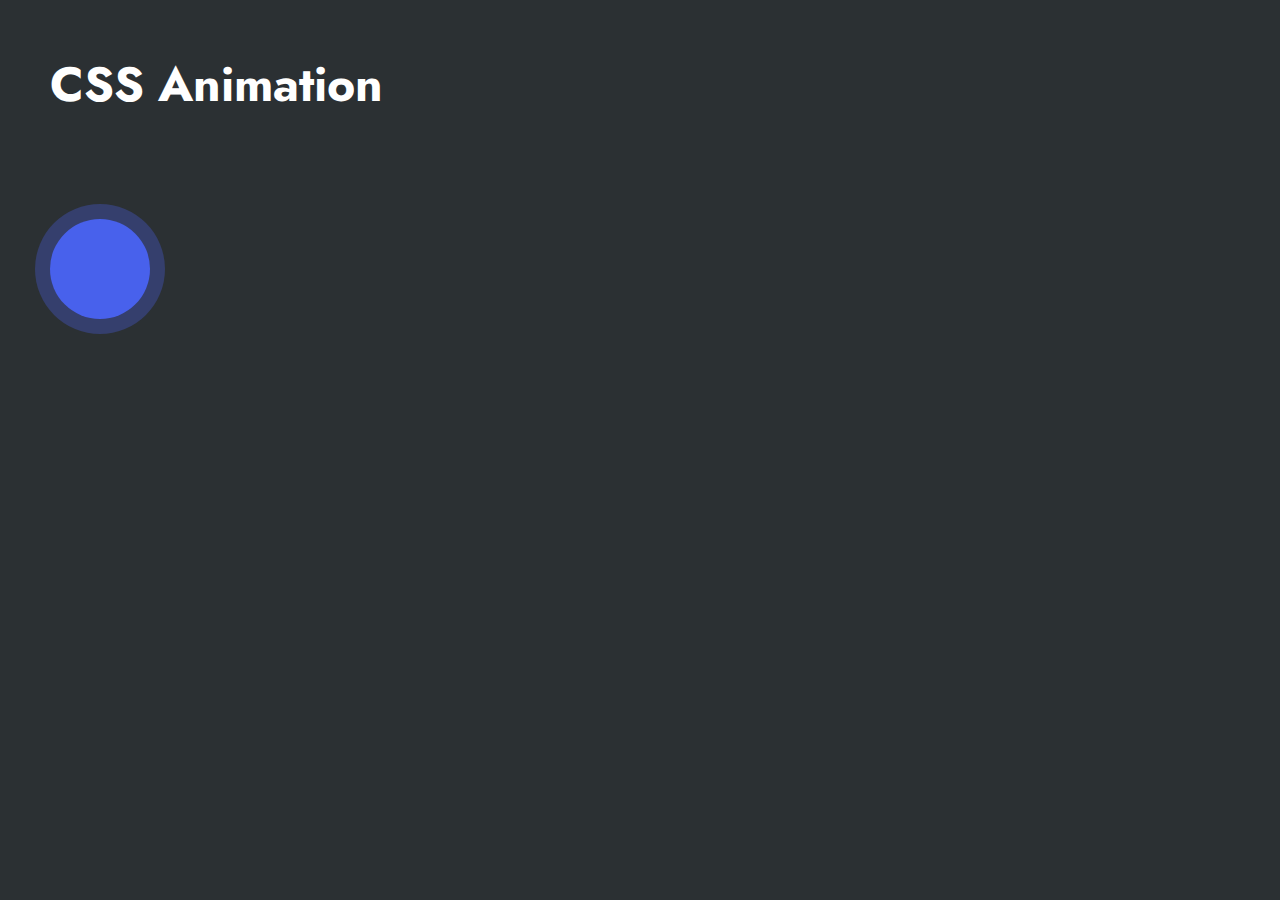
<file: animation/index.html>
<!DOCTYPE html>
<html lang="en">
  <head>
    <meta charset="UTF-8" />
    <meta name="viewport" content="width=device-width, initial-scale=1.0" />
    <title>Animation in CSS</title>
    <link rel="preconnect" href="https://fonts.googleapis.com" />
    <link rel="preconnect" href="https://fonts.gstatic.com" crossorigin />
    <link
      href="https://fonts.googleapis.com/css2?family=Jost:wght@300;400;500;700&family=Poppins:wght@200;300;400;600&family=Quicksand:wght@300;400;500;600;700&family=Urbanist:wght@300;400;600;700;800;900&display=swap"
      rel="stylesheet"
    />
    <link rel="stylesheet" href="style.css" />
  </head>
  <body>
    <div class="container">
      <h1>CSS Animation</h1>
      <div class="box"></div>
    </div>
  </body>
</html>
</file>
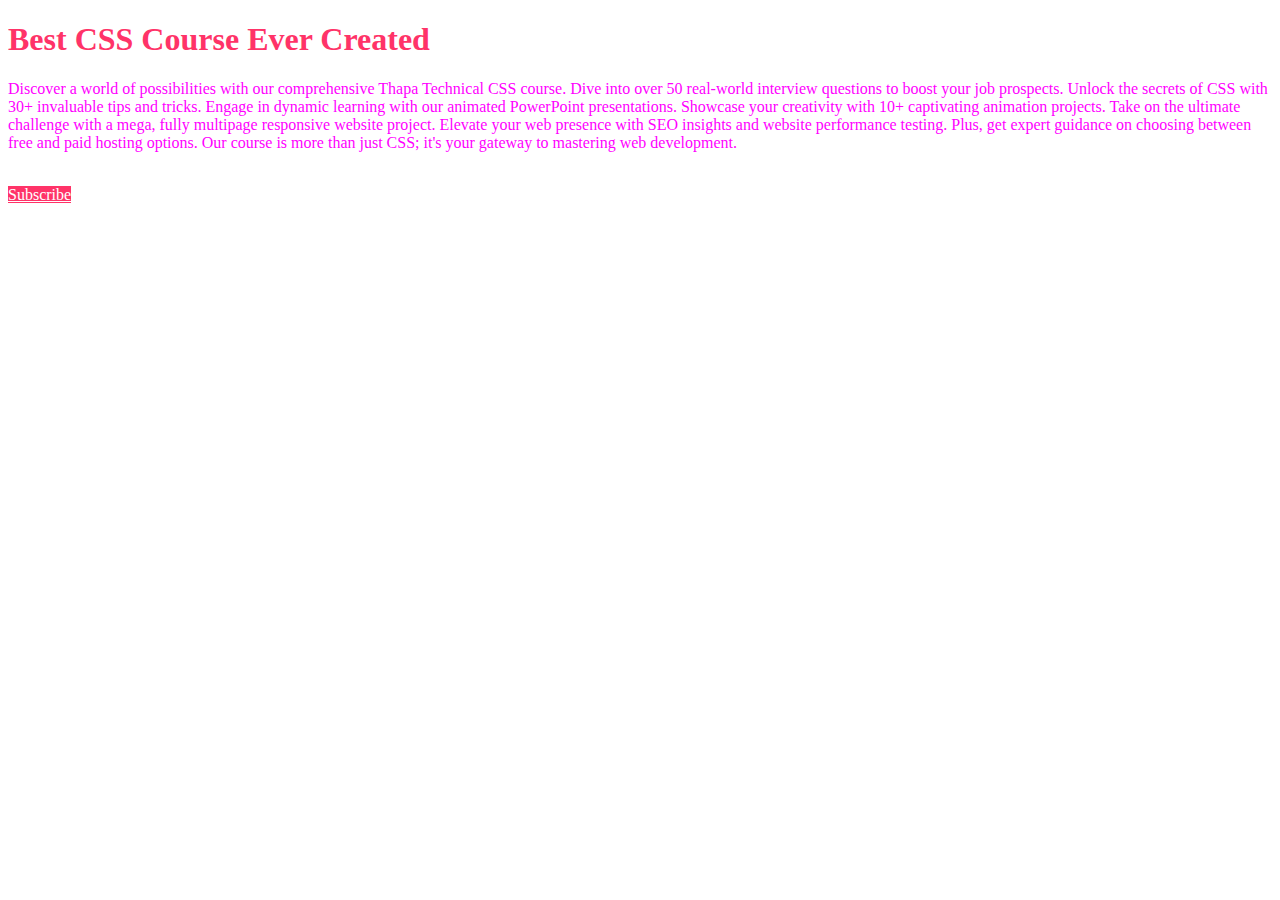
<file: basic/index.html>
<!DOCTYPE html>
<html lang="en">
  <head>
    <meta charset="UTF-8" />
    <meta name="viewport" content="width=device-width, initial-scale=1.0" />
    <title>Basic of CSS</title>
    <link rel="stylesheet" href="style.css" />
  </head>
  <body>
    <h1>Best CSS Course Ever Created</h1>
    <p class="para">
      Discover a world of possibilities with our comprehensive Thapa Technical
      CSS course. Dive into over 50 real-world interview questions to boost your
      job prospects. Unlock the secrets of CSS with 30+ invaluable tips and
      tricks. Engage in dynamic learning with our animated PowerPoint
      presentations. Showcase your creativity with 10+ captivating animation
      projects. Take on the ultimate challenge with a mega, fully multipage
      responsive website project. Elevate your web presence with SEO insights
      and website performance testing. Plus, get expert guidance on choosing
      between free and paid hosting options. Our course is more than just CSS;
      it's your gateway to mastering web development.
    </p>
    <!-- this is the comment part  -->
    <br />
    <a href="#" id="btn" target="_blank">Subscribe</a>
  </body>
</html>
</file>
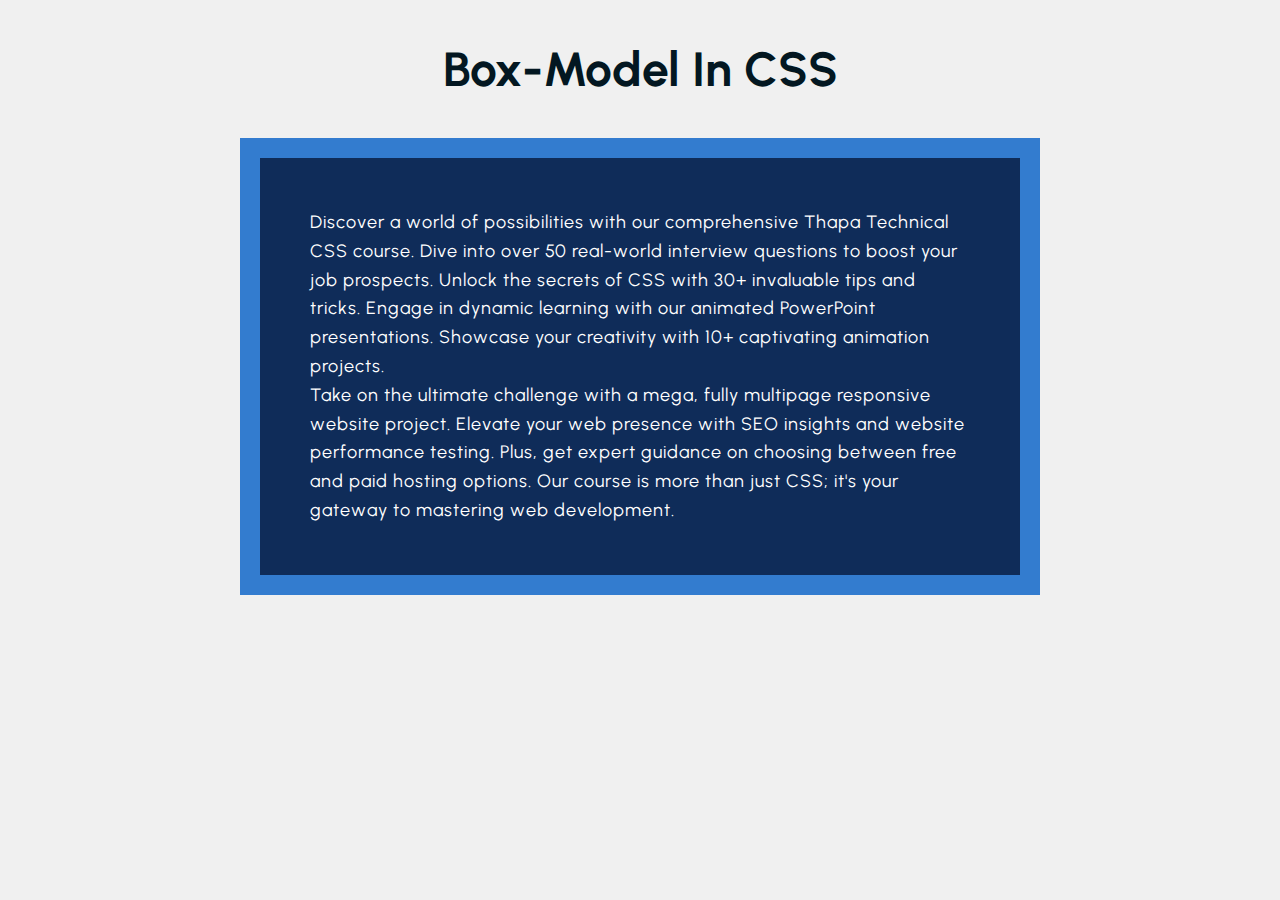
<file: box-model/index.html>
<!DOCTYPE html>
<html lang="en">
  <head>
    <meta charset="UTF-8" />
    <meta name="viewport" content="width=device-width, initial-scale=1.0" />
    <title>Margin-CSS</title>
    <link rel="preconnect" href="https://fonts.googleapis.com" />
    <link rel="preconnect" href="https://fonts.gstatic.com" crossorigin />
    <link
      href="https://fonts.googleapis.com/css2?family=Jost:wght@300;400;500;700&family=Poppins:wght@200;300;400;600&family=Quicksand:wght@300;400;500;600;700&family=Urbanist:wght@300;400;600;700;800;900&display=swap"
      rel="stylesheet"
    />
    <link rel="stylesheet" href="style.css" />
  </head>
  <body>
    <h1 id="main-heading">Box-Model In CSS</h1>
    <section class="section-one">
      <div>
        <p>
          Discover a world of possibilities with our comprehensive Thapa
          Technical CSS course. Dive into over 50 real-world interview questions
          to boost your job prospects. Unlock the secrets of CSS with 30+
          invaluable tips and tricks. Engage in dynamic learning with our
          animated PowerPoint presentations. Showcase your creativity with 10+
          captivating animation projects.
        </p>

        <p>
          Take on the ultimate challenge with a mega, fully multipage responsive
          website project. Elevate your web presence with SEO insights and
          website performance testing. Plus, get expert guidance on choosing
          between free and paid hosting options. Our course is more than just
          CSS; it's your gateway to mastering web development.
        </p>
      </div>
    </section>
  </body>
</html>
</file>
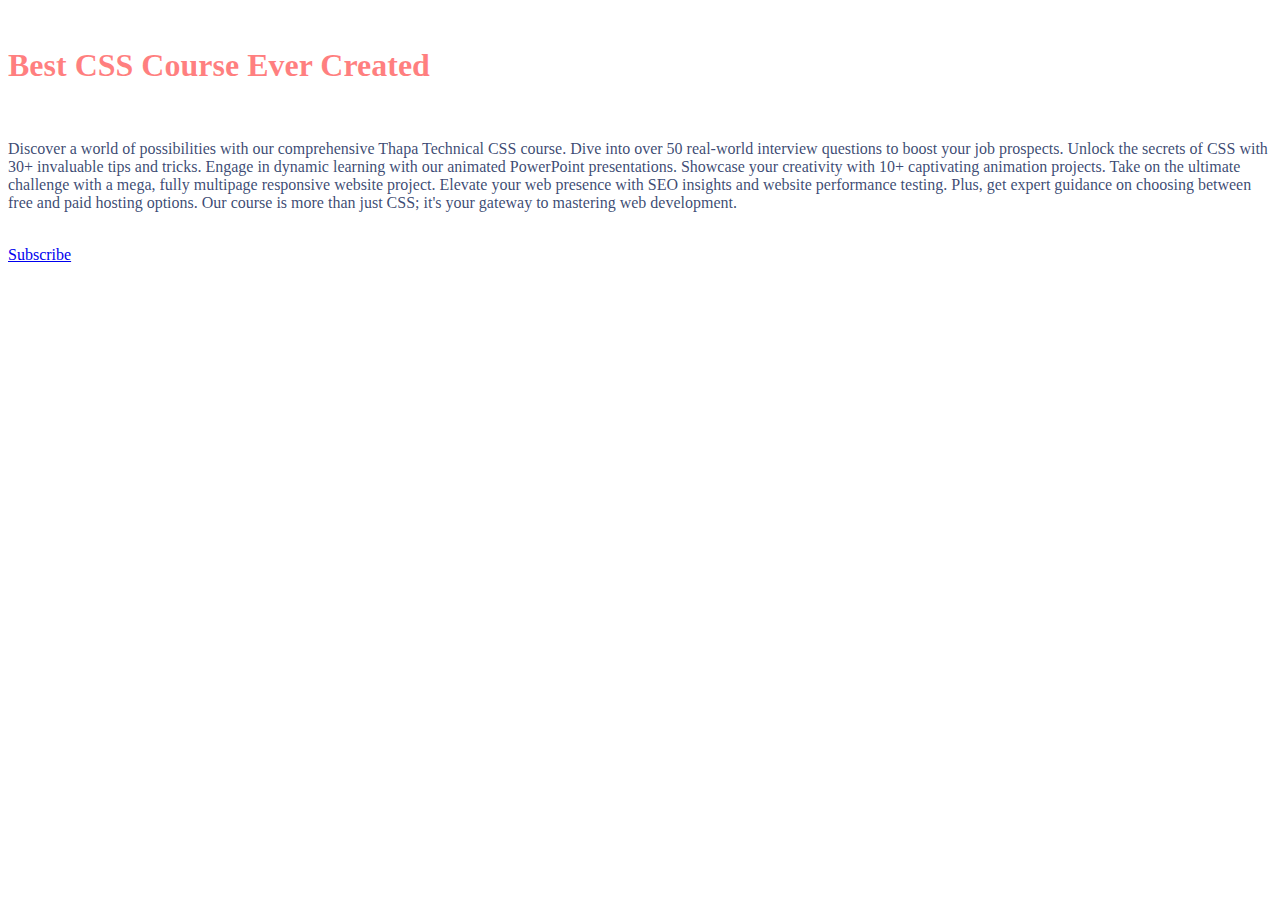
<file: colors/index.html>
<!DOCTYPE html>
<html lang="en">
  <head>
    <meta charset="UTF-8" />
    <meta name="viewport" content="width=device-width, initial-scale=1.0" />
    <link rel="stylesheet" href="color-style.css" />
    <title>color-in-css</title>
  </head>
  <body>
    <section class="hero-section">
      <br />
      <h1>Best CSS Course Ever Created</h1>
      <br />
      <p>
        Discover a world of possibilities with our comprehensive Thapa Technical
        CSS course. Dive into over 50 real-world interview questions to boost
        your job prospects. Unlock the secrets of CSS with 30+ invaluable tips
        and tricks. Engage in dynamic learning with our animated PowerPoint
        presentations. Showcase your creativity with 10+ captivating animation
        projects. Take on the ultimate challenge with a mega, fully multipage
        responsive website project. Elevate your web presence with SEO insights
        and website performance testing. Plus, get expert guidance on choosing
        between free and paid hosting options. Our course is more than just CSS;
        it's your gateway to mastering web development.
      </p>
      <br />
      <a href="#" target="_blank" type="button">Subscribe</a>
    </section>
  </body>
</html>
</file>
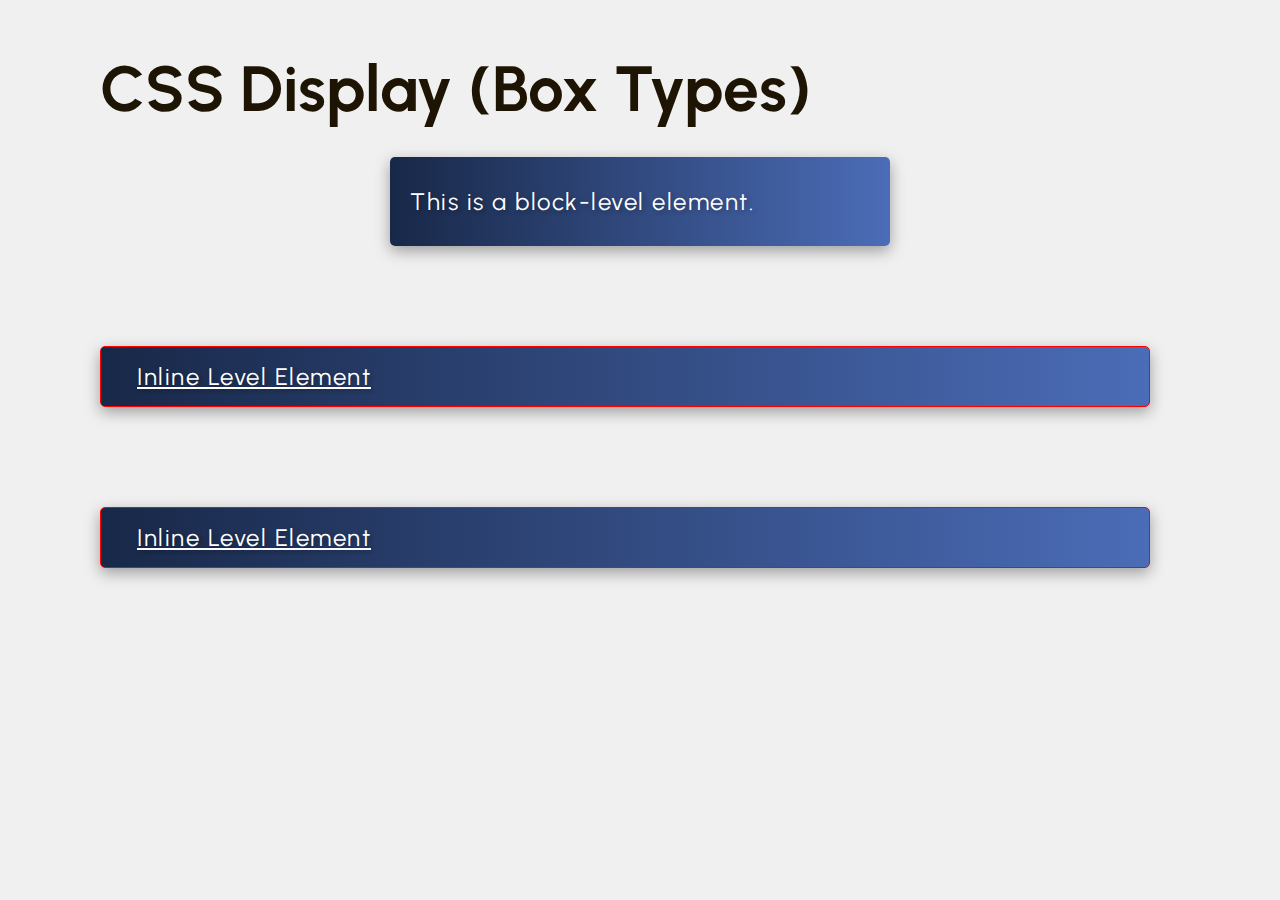
<file: display/index.html>
<!DOCTYPE html>
<html lang="en">
  <head>
    <meta charset="UTF-8" />
    <meta name="viewport" content="width=device-width, initial-scale=1.0" />
    <title>Display-CSS</title>
    <link rel="preconnect" href="https://fonts.googleapis.com" />
    <link rel="preconnect" href="https://fonts.gstatic.com" crossorigin />
    <link
      href="https://fonts.googleapis.com/css2?family=Jost:wght@300;400;500;700&family=Poppins:wght@200;300;400;600&family=Quicksand:wght@300;400;500;600;700&family=Urbanist:wght@300;400;600;700;800;900&display=swap"
      rel="stylesheet"
    />
    <link rel="stylesheet" href="style.css" />
  </head>
  <body>
    <section>
      <h1 id="main-heading">CSS Display (Box Types)</h1>
      <div>
        <p>This is a block-level element.</p>
        <p>This is a block-level element.</p>
        <a href="#">Inline Level Element</a>
        <a href="#">Register Now</a>
        <!-- <br /> -->
        <a class="inline-block-elem" href="#">Inline Level Element</a>
        <a class="inline-block-elem" href="#">Register Now</a>
      </div>
    </section>
  </body>
</html>
</file>
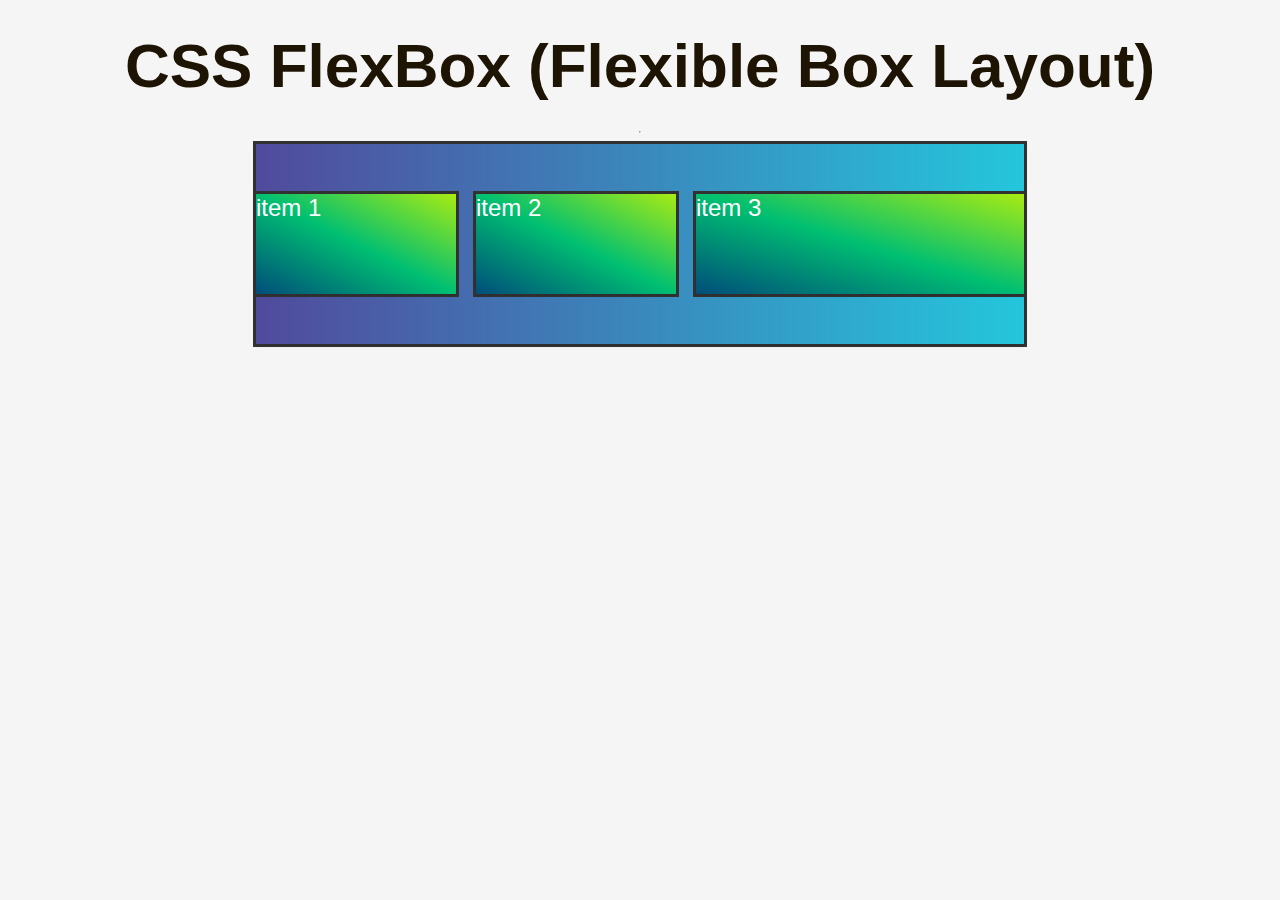
<file: flexbox/index.html>
<!DOCTYPE html>
<html lang="en">

<head>
  <meta charset="UTF-8" />
  <meta name="viewport" content="width=device-width, initial-scale=1.0" />
  <title>Flexbox CSS</title>
  <link rel="stylesheet" href="style.css" />
</head>

<body>
  <h1 id="main-heading">CSS FlexBox (Flexible Box Layout)</h1>
  <hr />
  <br />
  <section class="flex-container">
    <div class="item item-1">item 1</div>
    <div class="item item-2">item 2</div>
    <div class="item item-3">item 3</div>

  </section>
</body>

</html>
</file>
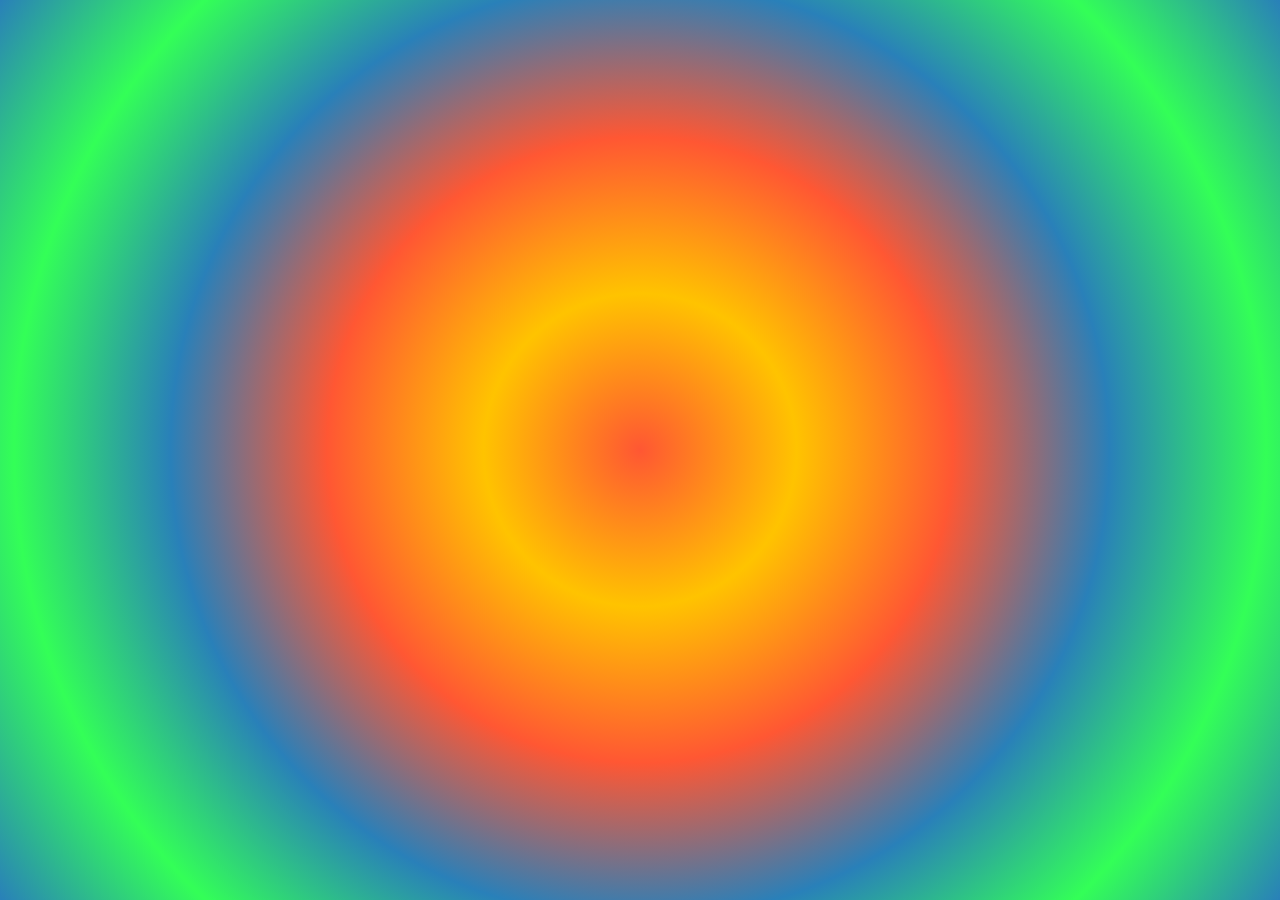
<file: gradients/index.html>
<!DOCTYPE html>
<html lang="en">

<head>
  <meta charset="UTF-8" />
  <meta name="viewport" content="width=device-width, initial-scale=1.0" />
  <title>Gradient Style</title>

  <link rel="stylesheet" href="radial-style.css" />
</head>

<body>
  <section></section>
</body>

</html>
</file>
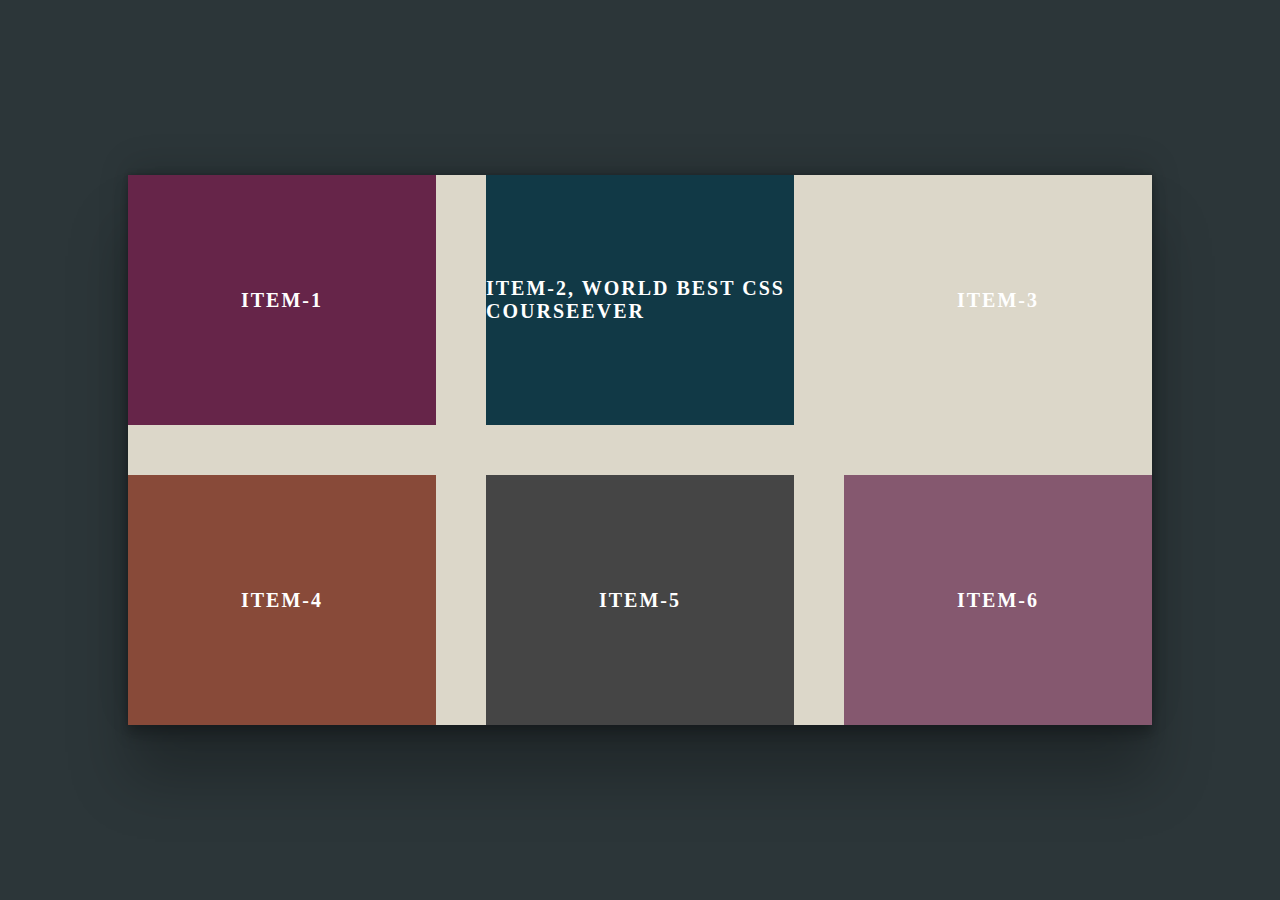
<file: grid/index.html>
<!DOCTYPE html>
<html lang="en">

<head>
  <meta charset="UTF-8" />
  <meta name="viewport" content="width=device-width, initial-scale=1.0" />
  <title>Grid</title>
  <link rel="stylesheet" href="style.css" />
</head>

<body>
  <div class="grid-container">
    <div class="item item-1">item-1</div>
    <div class="item item-2">item-2, World Best CSS CourseEver</div>

    <div class="item item-3--child">item-3</div>
    <div class="item item-4">item-4</div>
    <div class="item item-5">item-5</div>
    <div class="item item-6">item-6</div>
  </div>
</body>

</html>
</file>
<file: animation/style.css>
/** ------------------------------------- -->
/**  NOTES + TIPS 
/** ---------------------------------------- --> */

/*? animation-name: This property specifies the name of the keyframe animation you want to apply to an element.
Example: animation-name: myAnimation; */

/*? animation-duration: Sets the duration of the animation in seconds (s) or milliseconds (ms).
Example: animation-duration: 2s; */

/*? animation-timing-function: Defines the timing function that determines the acceleration and deceleration of the animation.
Common values include ease, linear, ease-in, ease-out, ease-in-out, and more.
Example: animation-timing-function: ease-in-out; */

/*? animation-delay: Specifies a delay before the animation starts. It can be in seconds (s) or milliseconds (ms).
Example: animation-delay: 1s; */

/*? animation-iteration-count: Sets the number of times the animation should repeat. You can use values like infinite, 3, or 2n (for even iterations).
Example: animation-iteration-count: infinite; */

/*? animation-direction: Determines whether the animation runs forwards, backward, or alternates between forward and backward cycles.
Values include normal, reverse, alternate, and alternate-reverse.
Example: animation-direction: alternate;  */

/* very Important  */

/*? @keyframes:
This is not a property but a rule used to define the animation's keyframes. Keyframes specify how the element should look at various points during the animation. */

* {
  margin: 0;
  padding: 0;
  box-sizing: border-box;
  font-family: "Jost";
}

body {
  background-color: #2b3033;
}

.container {
  width: 100vw;
  height: 100vh;
}

h1 {
  padding: 50px;
  color: #fff;
  font-size: 48px;
}

.box {
  width: 100px;
  height: 100px;
  background-color: #4861ec;
  box-shadow: 0 0 0px 15px #353f6d;
  margin: 50px;
  display: inline-block;
  border-radius: 50%;
  /*? animation start here  */
  animation-name: trip;
  animation-duration: 2.5s;
  animation-timing-function: linear;
  /* animation-delay: 2s; */
  animation-iteration-count: 2;
  animation-direction: alternate;
  /* animation-fill-mode: backwards; */
}

/* @keyframes lefttoright {
  from {
    translate: 0%;
  }
  to { */
/* translate: 90vw; */
/* translate: calc(90vw - 100px);
  }
} */

/* @keyframes lefttoright {
  0% {
    translate: 0%;
  }
  50% {
    translate: 50vw 50vh;
  }
  100% {
    translate: calc(90vw - 100px);
  }
} */

@keyframes trip {
  0% {
    background-color: #ffbb5cb5;
    transform: translate(200px, 0%);
  }
  25% {
    background-color: #fcbf49;
    transform: translate(calc(90vw - 10%));
  }
  50% {
    background-color: #000000;
    transform: translate(calc(90vw - 10%), 500px);
  }
  75% {
    background-color: #fcbf49;
    transform: translate(20%, 500px);
  }
  100% {
    background-color: #ffbb5cb5;
    transform: translate(20%, 0%);
  }
}

/** ------------------------------------- -->
/**  INTERVIEW QUESTIONS
/** ---------------------------------------- --> */

/*? 1: In CSS animations, is it necessary to use the :hover or  pseudo-class to trigger animations, or can animations be applied to elements on page load without user interaction? */
/* No need to use hover or anything.  */

/*? 2: Explain the @keyframes rule in CSS animations.
The @keyframes rule is used to define the animation sequence by specifying styles at various points during the animation's duration. */

/*? 3: What is the purpose of the animation-fill-mode property?
animation-fill-mode determines how styles are applied to elements before and after the animation. Options include none, forwards, backwards, and both. */

/*? 4:How do you create an animation that reverses its direction when it reaches the end using CSS?
You can achieve this by setting the animation-direction property to alternate or alternate-reverse. */
</file>
<file: basic/style.css>
h1 {
  color: #ff3368;
}

.para {
  color: #ff00ff;
}

#btn {
  background-color: #ff3368;
  color: #fff;
}

#btn:hover {
  background-color: black;
  color: white;
}

h1:hover {
  color: blue;
}
</file>
<file: box-model/style.css>
* {
  margin: 0;
  padding: 0;
  box-sizing: border-box;
}

html {
  font-family: Urbanist;
}

body {
  width: 100%;
  height: 100vh;
  background-color: hsl(0, 0%, 94%);
}

#main-heading {
  padding: 40px 0;
  font-weight: bold;
  font-size: 48px;
  color: #031721;
  text-align: center;
}

p {
  line-height: 1.6;
  letter-spacing: 1px;
  font-size: 18px;
}

/* box model css  */
.section-one {
  width: 800px;
  background-color: #0f2c59;
  color: #fff;
  border: 20px solid #337ccf;
  padding: 50px;
  margin: 0 auto;
}
</file>
<file: colors/color-style.css>
h1 {
  color: red;
}

p {
  color: blue;
}

h1 {
  color: red;
  color: rgb(255, 0, 0);
}

p {
  color: blue;
  color: rgb(0, 0, 255);
}

h1 {
  color: rgba(255, 0, 0, 1);
}

p {
  color: rgba(0, 0, 255, 0.5);
}

h1 {
  color: #ff0000;
}

p {
  color: #ccc;
}

h1 {
  color: hsla(15, 100%, 50%, 0.944);
}

p {
  color: hsl(226, 84%, 17%);
}

h1 {
  color: hsl(0, 100%, 50%, 0.5);
}

p {
  color: hsl(226, 84%, 17%, 0.8);
}
</file>
<file: display/style.css>
* {
  margin: 0;
  padding: 0;
  box-sizing: border-box;
}

html {
  font-family: Urbanist;
}

body {
  padding: 50px 100px;
  background-color: hsla(0, 0%, 94%);
}

#main-heading {
  color: #1e1403;
  text-align: left;
  font-size: 64px;
  margin-bottom: 30px;
}

p {
  width: 500px;
  margin: 0 auto;
  text-shadow: 2px 2px 5px rgba(0, 0, 0, 0.3);
  font-size: 24px;
  letter-spacing: 1.5px;
  background: linear-gradient(to right, #182848, #4b6cb7);
  box-shadow: rgba(0, 0, 0, 0.35) 0px 5px 15px;
  border-radius: 5px;
  color: #fff;
  -webkit-border-radius: 5px;
  -moz-border-radius: 5px;
  -ms-border-radius: 5px;
  -o-border-radius: 5px;
  padding: 30px 20px;
  margin-bottom: 24px;
}

a {
  text-shadow: 2px 2px 5px rgba(0, 0, 0, 0.3);
  font-size: 24px;
  letter-spacing: 1.5px;
  background: linear-gradient(to right, #182848, #4b6cb7);
  box-shadow: rgba(0, 0, 0, 0.35) 0px 5px 15px;
  color: #fff;
  border-radius: 5px;

  padding: 15px 36px;
  border: 1px solid red;
  margin-top: 100px;
  margin-right: 30px;

  display: block;
}

p:nth-of-type(2),
a:nth-of-type(2),
.inline-block-elem:last-child {
  background: linear-gradient(to right, #514a9d, #24c6dc);
  display: none;
}
</file>
<file: flexbox/style.css>
* {
  padding: 0;
  margin: 0;
  box-sizing: border-box;
}
html {
  font-size: 62.5%;
  font-family: "Urbanist", sans-serif;
}

body {
  display: grid;
  place-items: center;
  background-color: hsl(0, 0%, 96%);
}

#main-heading {
  font-size: 6.2rem;
  color: #1e1403;
  margin: 3rem 0;
}

.flex-container {
  width: 60%;
  height: auto;
  padding: 50px 0;
  margin: 0 auto;
  box-shadow: rgba(0, 0, 0, 0.16) 0px 1px 4px, rgb(51, 51, 51) 0px 0px 0px 3px;
  background: linear-gradient(to right, #514a9d, #24c6dc);
  color: #fff;

  display: flex;

  flex-direction: row;

  justify-content: center;
  align-items: start;
  gap: 20px;

  flex-wrap: wrap;
  align-content: center;
}

.item {
  min-width: 200px;
  height: 100px;

  background-image: linear-gradient(to right top, #004d7a, #00bf72, #a8eb12);
  box-shadow: rgba(0, 0, 0, 0.16) 0px 1px 4px, rgb(51, 51, 51) 0px 0px 0px 3px;
  font-size: 24px;
  flex: 1;
}

.item-2 {
  flex-grow: 1;
  flex-shrink: 1;
  align-self: center;
}

.item-3 {
  flex-basis: 200px;
}
</file>
<file: gradients/radial-style.css>
* {
  margin: 0;
  padding: 0;
  box-sizing: border-box;
}

section {
  width: 100%;
  height: 100vh;

  background: radial-gradient(
    circle at center,
    #ff5733 0%,
    #ffc300 20%,
    #ff5733 40%,
    #2980b9 60%,
    #33ff57 80%,
    #2980b9 100%
  );
}
</file>
<file: grid/style.css>
* {
  margin: 0;
  padding: 0;
  box-sizing: border-box;
  font-family: "Jost";
}

body {
  min-height: 100vh;
  display: flex;
  justify-content: center;
  align-items: center;
  background-color: #2c3639;
}

.grid-container {
  width: 80%;
  margin: 100px auto;
  background-color: #dcd7c9;
  color: #fff;
  box-shadow: rgba(0, 0, 0, 0.25) 0px 54px 55px,
    rgba(0, 0, 0, 0.12) 0px -12px 30px, rgba(0, 0, 0, 0.12) 0px 4px 6px,
    rgba(0, 0, 0, 0.17) 0px 12px 13px, rgba(0, 0, 0, 0.09) 0px -3px 5px;
  /* grid starts here  */
  display: grid;
  /* grid-template-rows: 250px 250px; */
  grid-template-rows: repeat(2, 250px);
  grid-auto-rows: 250px;

  grid-template-columns: repeat(3, minmax(250px, 1fr));

  gap: 50px;

  align-items: center;

  align-items: stretch;

  justify-items: stretch;
}

@media (width < 1200px) {
  .grid-container {
    grid-template-columns: repeat(auto-fit, minmax(250px, 1fr));
  }
}

.item {
  display: grid;
  place-items: center;
  text-transform: uppercase;
  font-size: 20px;
  letter-spacing: 2px;
  font-weight: bold;
}

.item-1 {
  background-color: #662549;
}
.item-2 {
  background-color: #113946;
}
.item-3 {
  background-color: #102c57;
}
.item-4 {
  background-color: #884a39;
}
.item-5 {
  background-color: #454545;
}
.item-6 {
  background-color: #85586f;
}
</file>
